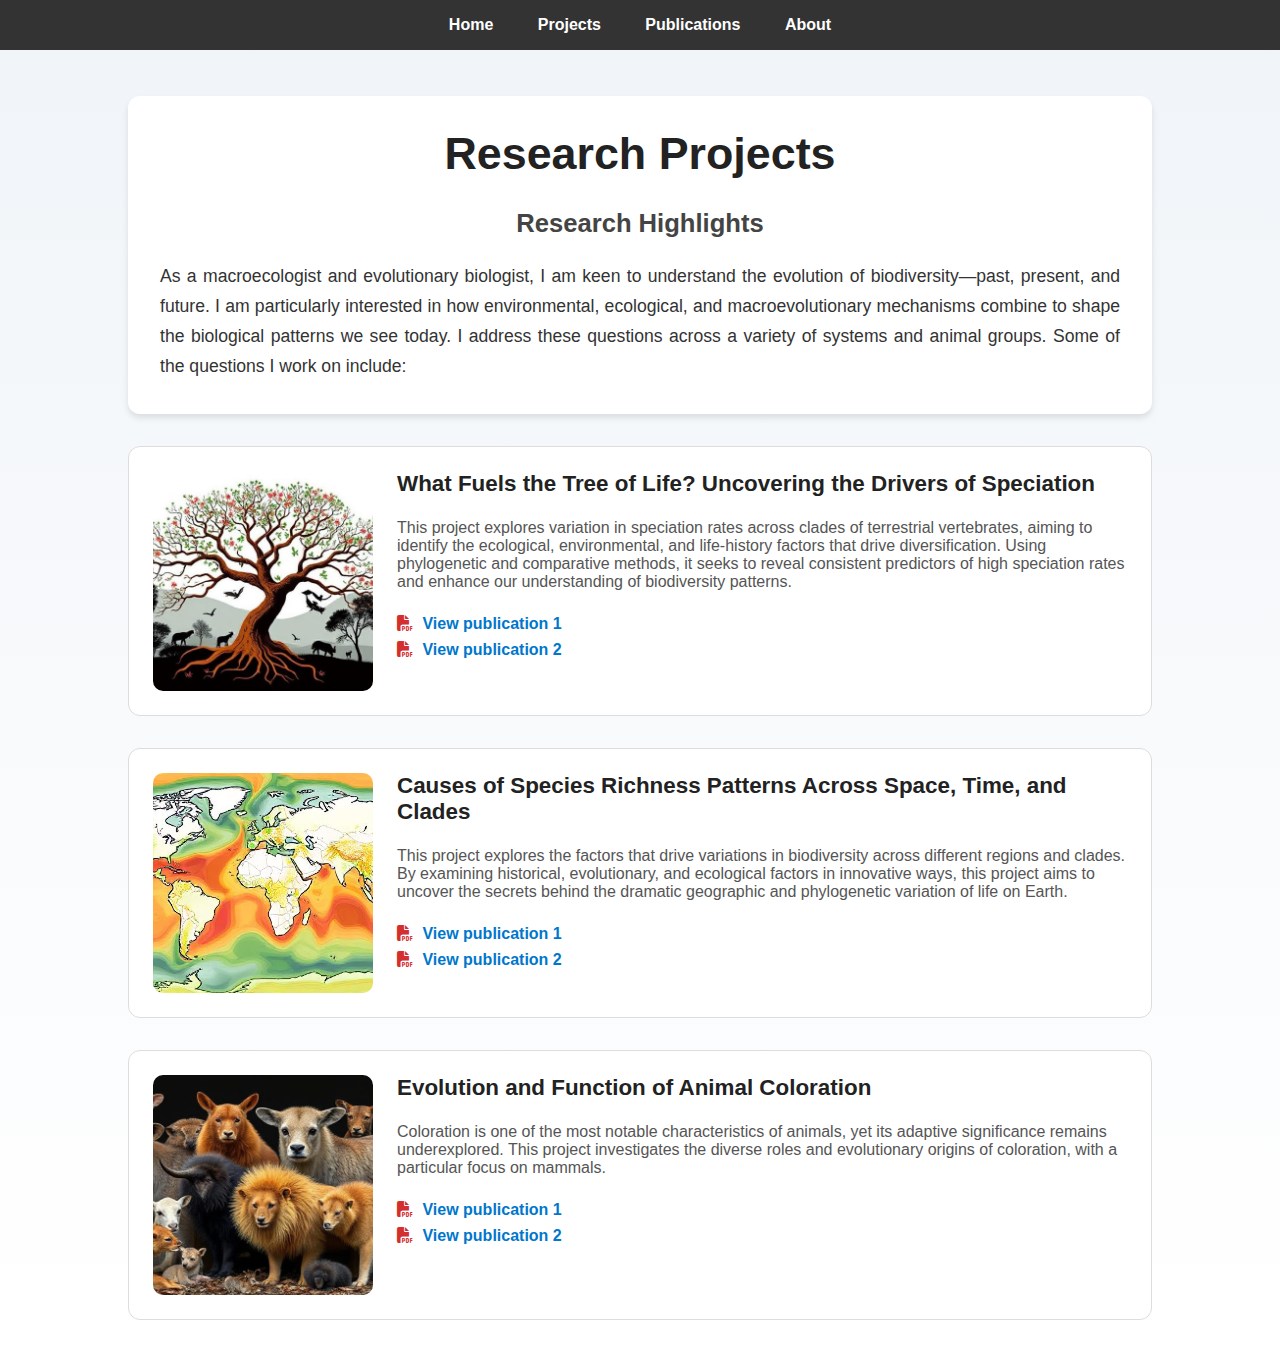
<file: projects.html>
<!DOCTYPE html>
<html lang="en">
<head>
  <meta charset="UTF-8" />
  <meta name="viewport" content="width=device-width, initial-scale=1.0"/>
  <title>Felipe Cerezer | Projects</title>
  <link rel="stylesheet" href="https://cdnjs.cloudflare.com/ajax/libs/font-awesome/6.5.0/css/all.min.css" />
  <style>
    body {
      font-family: Arial, sans-serif;
      margin: 0;
      padding: 0;
      background: linear-gradient(to bottom, #f0f4f8, #ffffff);
    }

    nav {
      position: fixed;
      top: 0;
      width: 100%;
      background-color: #333;
      text-align: center;
      padding: 1rem 0;
      z-index: 1000;
    }

    nav a {
      color: white;
      margin: 0 20px;
      text-decoration: none;
      font-weight: bold;
      font-size: 1rem;
    }

    nav a:hover {
      text-decoration: underline;
    }

    .container {
      width: 80%;
      margin: auto;
      padding-top: 6rem;
      padding-bottom: 2rem;
    }

    .box {
      background-color: #fff;
      padding: 2rem;
      margin-bottom: 2rem;
      box-shadow: 0 4px 6px rgba(0, 0, 0, 0.1);
      border-radius: 12px;
    }

    h1 {
      text-align: center;
      font-size: 2.8rem;
      margin-top: 0;
      color: #222;
    }

    h2 {
      font-size: 1.6rem;
      color: #444;
      text-align: center;
      margin-bottom: 1.5rem;
    }

    .box p {
      font-size: 1.1rem;
      line-height: 1.7;
      color: #333;
      text-align: justify;
      margin: 0;
    }

    .project-item {
      display: flex;
      align-items: flex-start;
      gap: 1.5rem;
      margin-top: 2em;
      border: 1px solid #ddd;
      padding: 1.5em;
      border-radius: 12px;
      background-color: #fff;
      transition: transform 0.2s ease, box-shadow 0.2s ease;
    }

    .project-item:hover {
      transform: translateY(-5px);
      box-shadow: 0 6px 12px rgba(0, 0, 0, 0.15);
    }

    .project-item img {
      width: 220px;
      height: 220px;
      object-fit: cover;
      border-radius: 10px;
      flex-shrink: 0;
    }

    .project-item div {
      flex: 1;
    }

    .project-item h3 {
      font-size: 1.4rem;
      color: #222;
      margin-top: 0;
    }

    .project-item p {
      font-size: 1rem;
      color: #555;
    }

    .project-item a {
      text-decoration: none;
      color: #0077cc;
      font-weight: bold;
      display: inline-block;
      margin-top: 8px;
    }

    .project-item a i {
      margin-right: 5px;
      color: #d32f2f;
    }
  </style>
</head>
<body>

  <!-- NAVIGATION -->
  <nav>
    <a href="index.html">Home</a>
    <a href="projects.html">Projects</a>
    <a href="publications.html">Publications</a>
    <a href="about.html">About</a>
  </nav>

  <!-- CONTENT -->
  <div class="container">

    <!-- Intro Box -->
    <div class="box">
      <h1>Research Projects</h1>
      <h2>Research Highlights</h2>
      <p>
        As a macroecologist and evolutionary biologist, I am keen to understand the evolution of biodiversity—past, present, and future.
        I am particularly interested in how environmental, ecological, and macroevolutionary mechanisms combine to shape the biological
        patterns we see today. I address these questions across a variety of systems and animal groups. Some of the questions I work on include:
      </p>
    </div>

    <!-- Project 1 -->
    <div class="project-item">
      <img src="speciation.jpeg" alt="Drivers of Speciation">
      <div>
        <h3>What Fuels the Tree of Life? Uncovering the Drivers of Speciation</h3>
        <p>
          This project explores variation in speciation rates across clades of terrestrial vertebrates, aiming to identify the
          ecological, environmental, and life-history factors that drive diversification. Using phylogenetic and comparative methods,
          it seeks to reveal consistent predictors of high speciation rates and enhance our understanding of biodiversity patterns.
        </p>
        <a href="https://www.nature.com/articles/s41467-023-41812-7" target="_blank">
          <i class="fas fa-file-pdf"></i> View publication 1
        </a><br>
        <a href="https://onlinelibrary.wiley.com/doi/abs/10.1111/geb.13167" target="_blank">
          <i class="fas fa-file-pdf"></i> View publication 2
        </a>
      </div>
    </div>

    <!-- Project 2 -->
    <div class="project-item">
      <img src="ldg.jpeg" alt="Species Richness Patterns">
      <div>
        <h3>Causes of Species Richness Patterns Across Space, Time, and Clades</h3>
        <p>
          This project explores the factors that drive variations in biodiversity across different regions and clades. By examining
          historical, evolutionary, and ecological factors in innovative ways, this project aims to uncover the secrets behind
          the dramatic geographic and phylogenetic variation of life on Earth.
        </p>
        <a href="https://onlinelibrary.wiley.com/doi/full/10.1111/geb.13559" target="_blank">
          <i class="fas fa-file-pdf"></i> View publication 1
        </a><br>
        <a href="https://www.journals.uchicago.edu/doi/full/10.1086/716171" target="_blank">
          <i class="fas fa-file-pdf"></i> View publication 2
        </a>
      </div>
    </div>

    <!-- Project 3 -->
    <div class="project-item">
      <img src="color.jpeg" alt="Animal Coloration">
      <div>
        <h3>Evolution and Function of Animal Coloration</h3>
        <p>
          Coloration is one of the most notable characteristics of animals, yet its adaptive significance remains underexplored.
          This project investigates the diverse roles and evolutionary origins of coloration, with a particular focus on mammals.
        </p>
        <a href="https://onlinelibrary.wiley.com/doi/full/10.1111/geb.13802" target="_blank">
          <i class="fas fa-file-pdf"></i> View publication 1
        </a><br>
        <a href="https://academic.oup.com/evolut/article/74/9/2046/6727281" target="_blank">
          <i class="fas fa-file-pdf"></i> View publication 2
        </a>
      </div>
    </div>

  </div>

</body>
</html>
</file>
